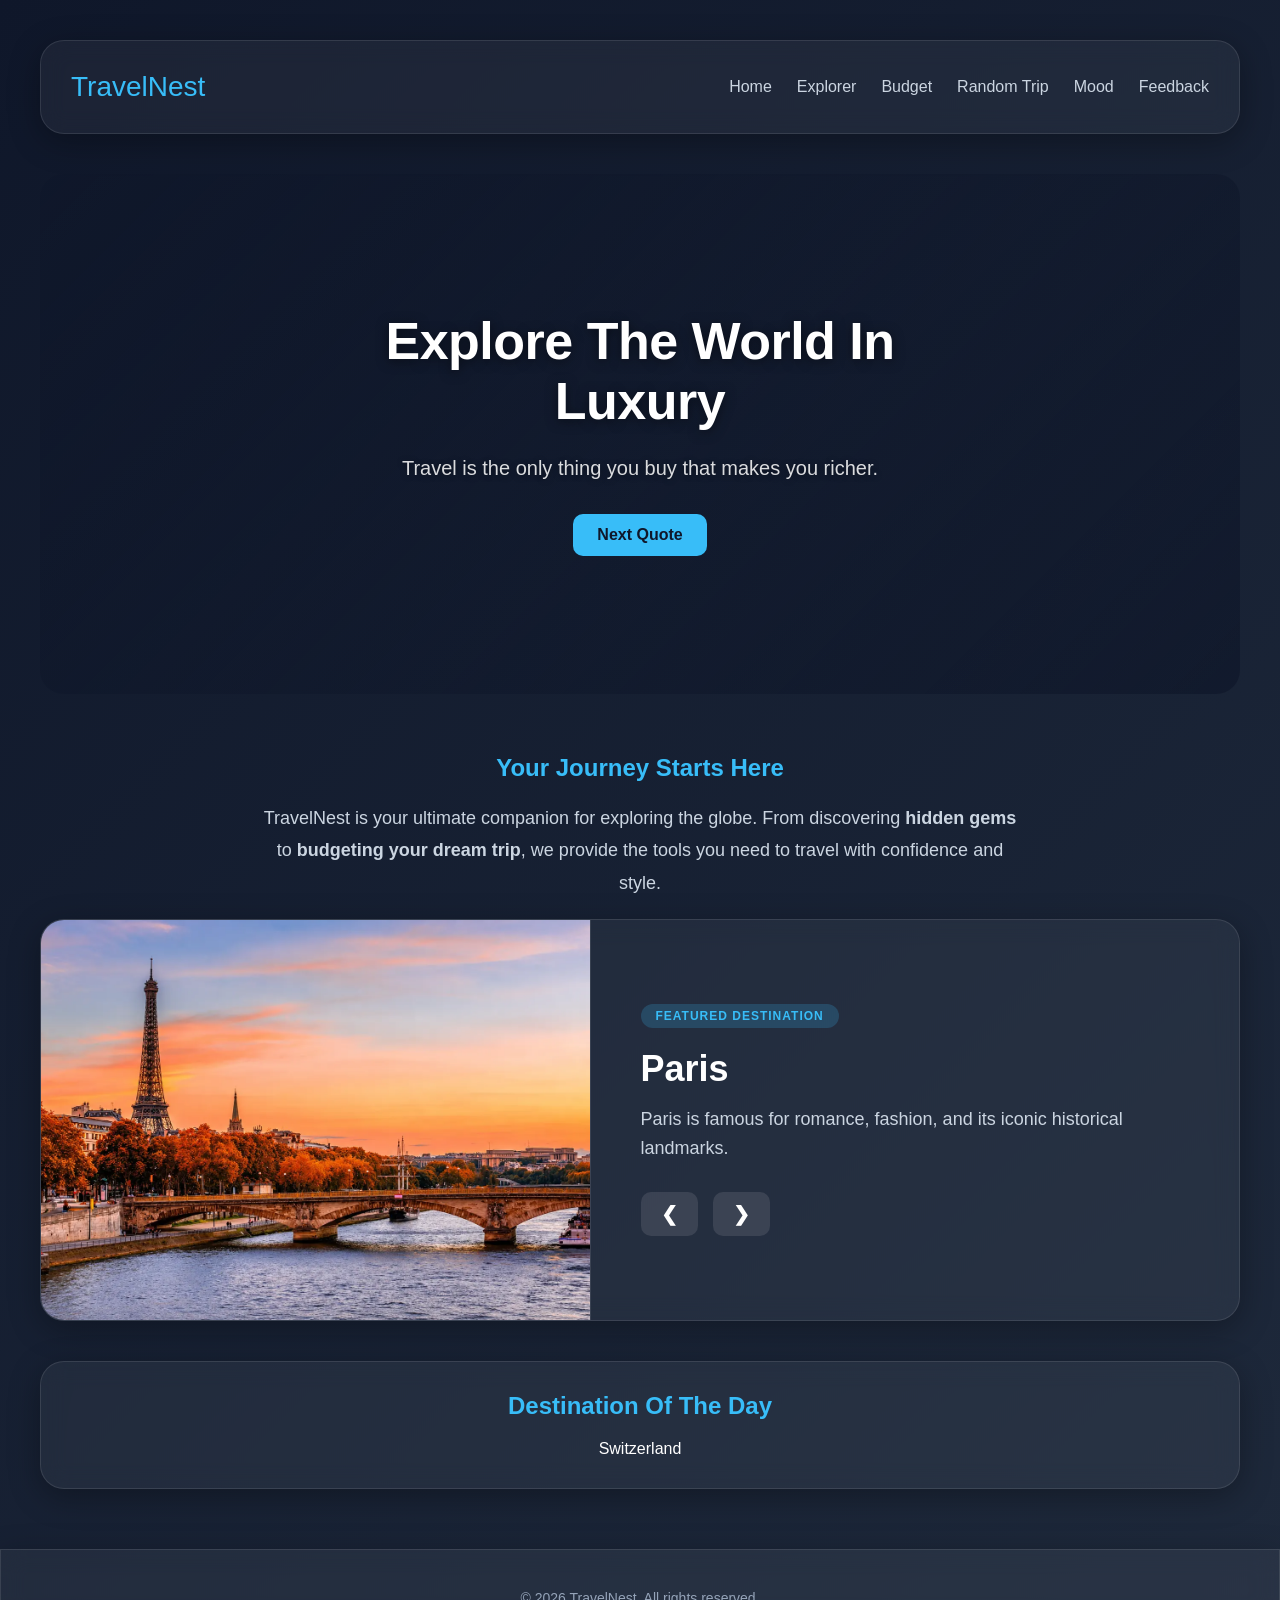
<file: index.html>
<!DOCTYPE html>
<html lang="en">

<head>
    <meta charset="UTF-8">
    <meta name="viewport" content="width=device-width, initial-scale=1.0">
    <title>TravelNest</title>
    <link rel="stylesheet" href="style.css">
    <link rel="icon" href="favicon.ico" type="image/x-icon">
    <link rel="manifest" href="manifest.json">
    <meta name="theme-color" content="#38bdf8">
</head>

<body>

    <nav class="navbar glass">
        <div class="logo">TravelNest</div>
        <div class="menu-btn" onclick="toggleMenu()">☰</div>
        <ul class="nav-links">
            <li><a href="index.html">Home</a></li>
            <li><a href="explorer.html">Explorer</a></li>
            <li><a href="budget.html">Budget</a></li>
            <li><a href="random.html">Random Trip</a></li>
            <li><a href="mood.html">Mood</a></li>
            <li><a href="feedback.html">Feedback</a></li>
        </ul>
    </nav>

    <div class="container" style="margin-bottom: 60px;">
        <header class="hero"
            style="background-image: url('https://images.unsplash.com/photo-1476514525535-07fb3b4ae5f1?auto=format&fit=crop&w=1920&q=80');">
            <div class="hero-overlay"></div>
            <div class="hero-text">
                <h1>Explore The World In Luxury</h1>
                <p id="quote">Travel is the only thing you buy that makes you richer.</p>
                <button onclick="changeQuote()">Next Quote</button>
            </div>
        </header>

        <section class="section intro-text">
            <h2>Your Journey Starts Here</h2>
            <p>TravelNest is your ultimate companion for exploring the globe. From discovering <b>hidden gems</b> to <b>budgeting your dream trip</b>, we provide the tools you need to travel with confidence and style.</p>
        </section>

        <!-- New Slideshow Section -->
        <section class="glass slideshow-section">
            <div class="slideshow-container">
                <div class="slideshow-image">
                    <img id="slideImg" src="pictures/Paris.webp" alt="Featured">
                </div>
                <div class="slideshow-content">
                    <span class="badge">Featured Destination</span>
                    <h2 id="slideTitle">Paris</h2>
                    <p id="slideDesc">Paris is famous for romance, fashion, and its iconic historical landmarks.</p>
                    <div class="slideshow-controls">
                        <button class="control-btn" onclick="prevSlide()">❮</button>
                        <button class="control-btn" onclick="nextSlide()">❯</button>
                    </div>
                </div>
            </div>
        </section>

        <section class="glass section">
            <h2>Destination Of The Day</h2>
            <p id="dailyDestination"></p>
        </section>

    </div>

    <footer class="glass footer">
        <div class="footer-bottom">
            <p>&copy; 2026 TravelNest. All rights reserved.</p>
        </div>
    </footer>

    <script src="script.js"></script>
</body>

</html>
</file>
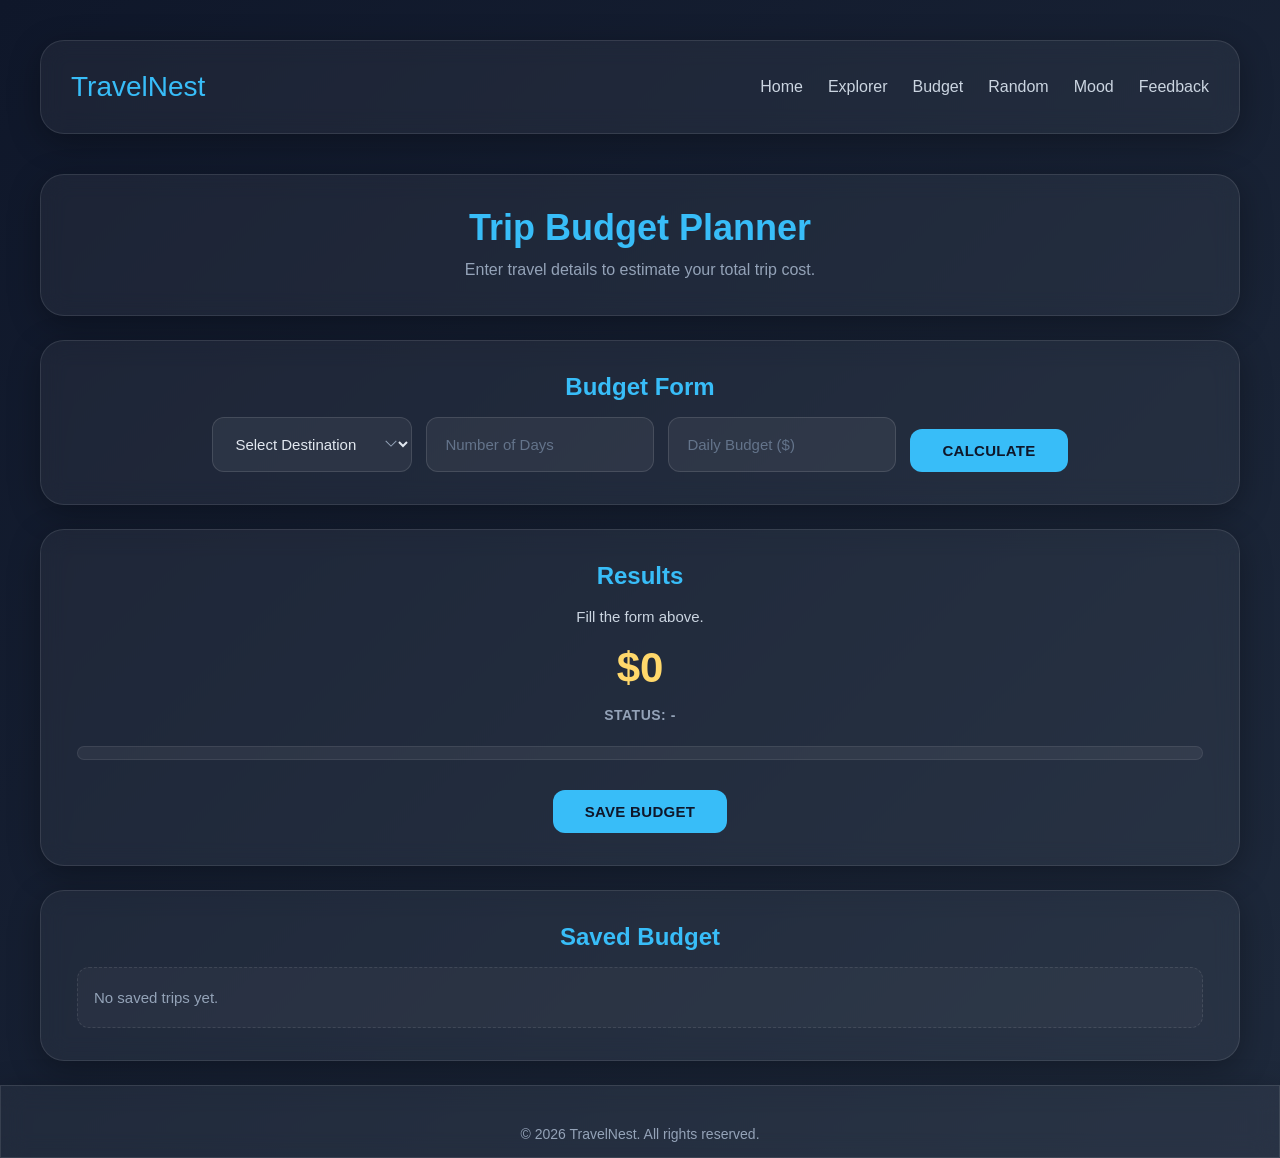
<file: budget.html>
<!DOCTYPE html>
<html lang="en">

<head>
    <meta charset="UTF-8">
    <meta name="viewport" content="width=device-width, initial-scale=1.0">
    <title>TravelNest - Budget Planner</title>
    <link rel="stylesheet" href="style.css">
    <link rel="icon" href="favicon.ico" type="image/x-icon">
    <link rel="manifest" href="manifest.json">
    <meta name="theme-color" content="#38bdf8">
</head>
<body>

    <nav class="navbar glass">
        <div class="logo">TravelNest</div>

        <div class="menu-btn" onclick="toggleMenu()">☰</div>

        <ul class="nav-links" id="navLinks">
            <li><a href="index.html">Home</a></li>
            <li><a href="explorer.html">Explorer</a></li>
            <li><a href="budget.html">Budget</a></li>
            <li><a href="random.html">Random</a></li>
            <li><a href="mood.html">Mood</a></li>
            <li><a href="feedback.html">Feedback</a></li>
        </ul>
    </nav>

    <header class="glass page-box">
        <h1>Trip Budget Planner</h1>
        <p>
            Enter travel details to estimate your total trip cost.
        </p>
    </header>

    <section class="glass page-box">
        <h2>Budget Form</h2>
        <div class="filters">
            <select id="destination" aria-label="Select destination">

                <option value="">Select Destination</option>
                <option value="Paris">Paris</option>
                <option value="Tokyo">Tokyo</option>
                <option value="Dubai">Dubai</option>
                <option value="Maldives">Maldives</option>
                <option value="Sri Lanka">Sri Lanka</option>

            </select>

            <input 
                type="number" 
                id="days" 
                placeholder="Number of Days"
                aria-label="Number of days"
            >

            <input 
                type="number" 
                id="dailyBudget" 
                placeholder="Daily Budget ($)"
                aria-label="Daily budget"
            >

            <button onclick="calculateBudget()">
                Calculate
            </button>
        </div>
    </section>

    <section class="glass page-box">

        <h2>Results</h2>
        <p id="tripText">
            Fill the form above.
        </p>
        <h3 id="totalCost">$0</h3>
        <p id="budgetStatus">
            Status: -
        </p>
        <div class="progress-wrap">
            <div class="progress-bar" id="progressBar"></div>
        </div>
        <br>
        <button onclick="saveTrip()">
            Save Budget
        </button>
    </section>

    <section class="glass page-box">
        <h2>Saved Budget</h2>
        <p id="savedTrip">
            No saved trips yet.
        </p>
    </section>

    <footer class="glass footer">
        <div class="footer-bottom">
            <p>&copy; 2026 TravelNest. All rights reserved.</p>
        </div>
    </footer>
    <script src="script.js"></script>

</body>

</html>
</file>
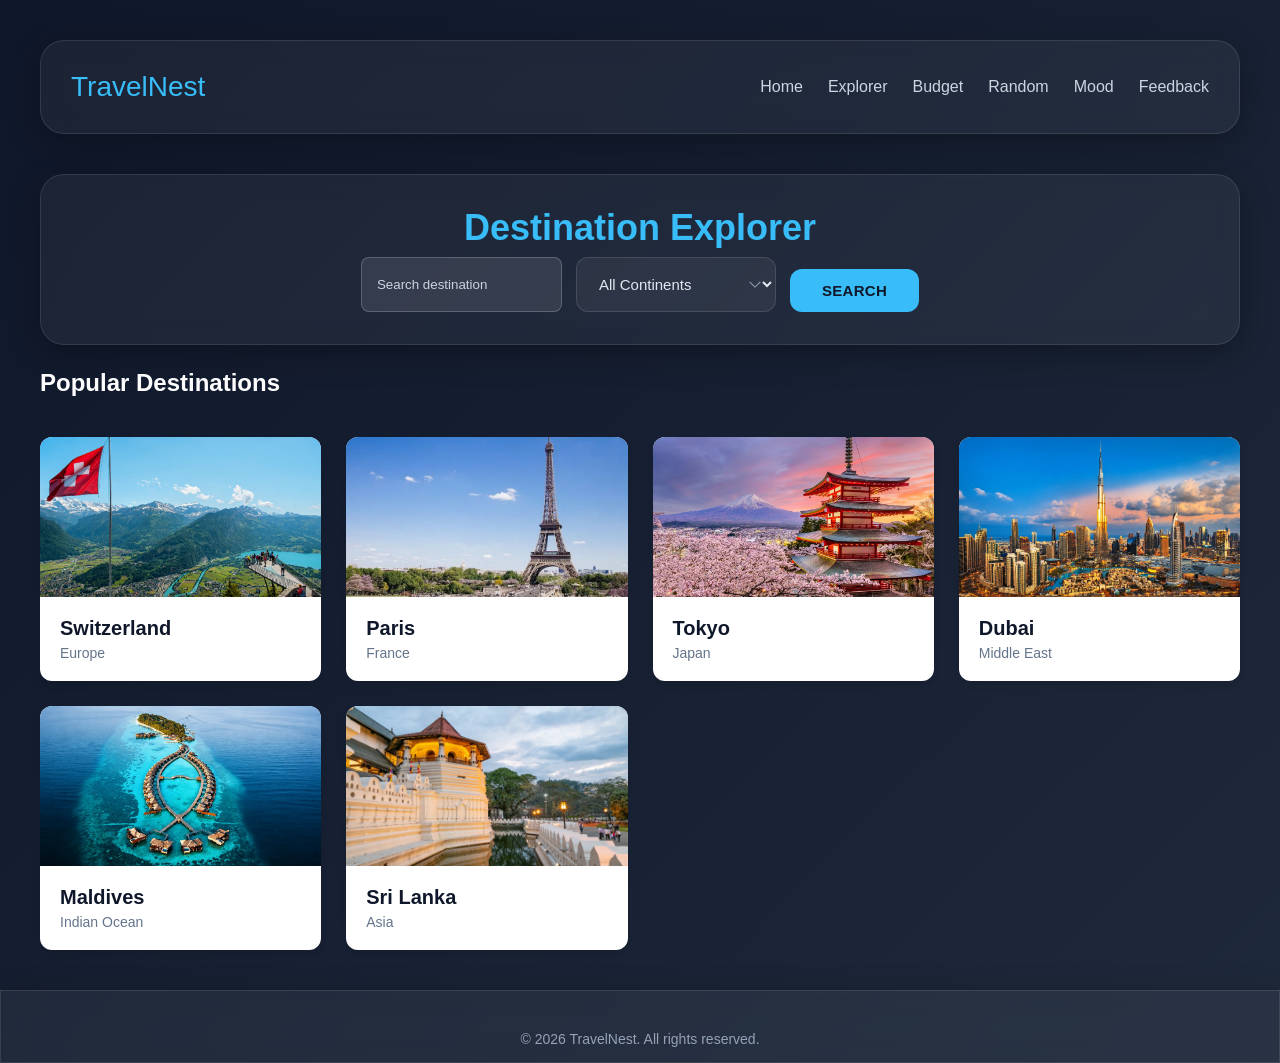
<file: explorer.html>
<!DOCTYPE html>
<html lang="en">

<head>
    <meta charset="UTF-8">
    <meta name="viewport" content="width=device-width, initial-scale=1.0">
    <title>Destination Explorer | TravelNest</title>
    <link rel="stylesheet" href="style.css">
    <meta name="description" content="Explore beautiful destinations around the world with TravelNest's Destination Explorer.">
    <link rel="icon" href="favicon.ico" type="image/x-icon">
    <link rel="manifest" href="manifest.json">
    <meta name="theme-color" content="#38bdf8">
</head>
<body>

    <nav class="navbar glass">
        <div class="logo">TravelNest</div>

        <div class="menu-btn" onclick="toggleMenu()">☰</div>

        <ul class="nav-links" id="navLinks">
            <li><a href="index.html">Home</a></li>
            <li><a href="explorer.html">Explorer</a></li>
            <li><a href="budget.html">Budget</a></li>
            <li><a href="random.html">Random</a></li>
            <li><a href="mood.html">Mood</a></li>
            <li><a href="feedback.html">Feedback</a></li>
        </ul>
    </nav>

    <header class="glass page-box">
        <h1>Destination Explorer</h1>
        <div class="filters">
            <input 
                type="text" 
                id="searchInput" 
                placeholder="Search destination"
                aria-label="Search destination"
            >
            <select id="continentFilter" aria-label="Select continent">
                <option value="all">All Continents</option>
                <option value="Europe">Europe</option>
                <option value="Asia">Asia</option>
                <option value="Middle East">Middle East</option>
                <option value="Indian Ocean">Indian Ocean</option>
            </select>
            <button onclick="filterDestinations()">
                Search
            </button>
        </div>
    </header>
    <section class="card-section">
        <h2 class="section-title">Popular Destinations</h2>

        <div class="card-container" id="cardContainer"></div>
    </section>

    <div class="modal" id="modal" aria-hidden="true">
        <div class="modal-content">

            <button 
                class="close-btn" 
                onclick="closeModal()" 
                aria-label="Close modal"
            >
                ✖
            </button>

            <h2 id="modalTitle">Destination Details</h2>
            <p id="modalDescription" class="modal-desc"></p>
            <h3>Top Attractions</h3>
            <ul id="attractionList" class="attractions-list"></ul>
            <h3>Travel Budget</h3>
            <table class="budget-table">
                <thead>
                    <tr>
                        <th>Budget Type</th>
                        <th>Estimated Cost</th>
                    </tr>
                </thead>

                <tbody>
                    <tr>
                        <td>Low</td>
                        <td id="budgetCost"></td>
                    </tr>

                    <tr>
                        <td>Moderate</td>
                        <td id="standardCost"></td>
                    </tr>

                    <tr>
                        <td>Luxury</td>
                        <td id="luxuryCost"></td>
                    </tr>
                </tbody>
            </table>

        </div>
    </div>

    <footer class="glass footer">
        <div class="footer-bottom">
            <p>&copy; 2026 TravelNest. All rights reserved.</p>
        </div>
    </footer>

    <script src="script.js" defer></script>

</body>
</html>
</file>
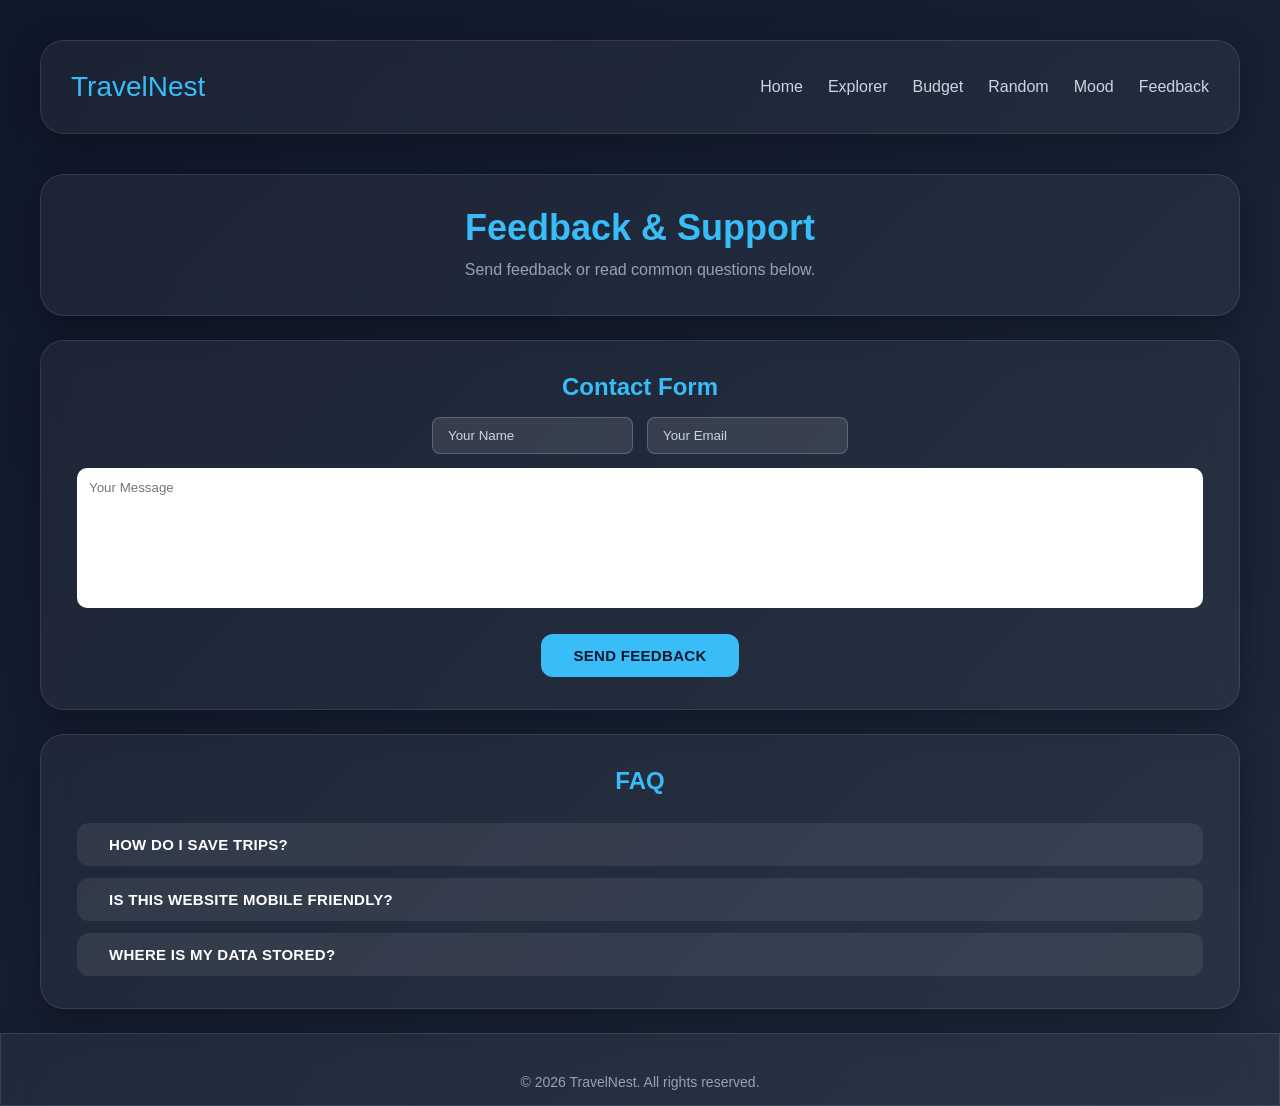
<file: feedback.html>
<!DOCTYPE html>
<html lang="en">

<head>
    <meta charset="UTF-8">
    <meta name="viewport" content="width=device-width, initial-scale=1.0">
    <title>TravelNest - Feedback</title>
    <link rel="stylesheet" href="style.css">
    <link rel="icon" href="favicon.ico" type="image/x-icon">
    <link rel="manifest" href="manifest.json">
    <meta name="theme-color" content="#38bdf8">
</head>

<body>

    <nav class="navbar glass">
        <div class="logo">TravelNest</div>

        <div class="menu-btn" onclick="toggleMenu()">☰</div>

        <ul class="nav-links" id="navLinks">
            <li><a href="index.html">Home</a></li>
            <li><a href="explorer.html">Explorer</a></li>
            <li><a href="budget.html">Budget</a></li>
            <li><a href="random.html">Random</a></li>
            <li><a href="mood.html">Mood</a></li>
            <li><a href="feedback.html">Feedback</a></li>
        </ul>
    </nav>

    <section class="glass page-box">
        <h1>Feedback & Support</h1>
        <p>Send feedback or read common questions below.</p>
    </section>

    <section class="glass page-box">

        <h2>Contact Form</h2>

        <div class="filters">

            <input type="text" id="userName" placeholder="Your Name">

            <input type="email" id="userEmail" placeholder="Your Email">

            <textarea id="userMessage" placeholder="Your Message"></textarea>

            <button onclick="submitFeedback()">Send Feedback</button>

        </div>

    </section>

    <section class="glass page-box">

        <h2>FAQ</h2>

        <div class="faq-box">

            <button class="faq-btn" onclick="toggleFAQ(0)">
                How do I save trips?
            </button>
            <div class="faq-answer">
                Use the Save buttons on Budget or Random pages.
            </div>

            <button class="faq-btn" onclick="toggleFAQ(1)">
                Is this website mobile friendly?
            </button>
            <div class="faq-answer">
                Yes, the website is responsive for phones and tablets.
            </div>

            <button class="faq-btn" onclick="toggleFAQ(2)">
                Where is my data stored?
            </button>
            <div class="faq-answer">
                Data is stored in your browser using localStorage.
            </div>

        </div>

    </section>

    <footer class="glass footer">
        <div class="footer-bottom">
            <p>&copy; 2026 TravelNest. All rights reserved.</p>
        </div>
    </footer>

    <script src="script.js"></script>
</body>

</html>
</file>
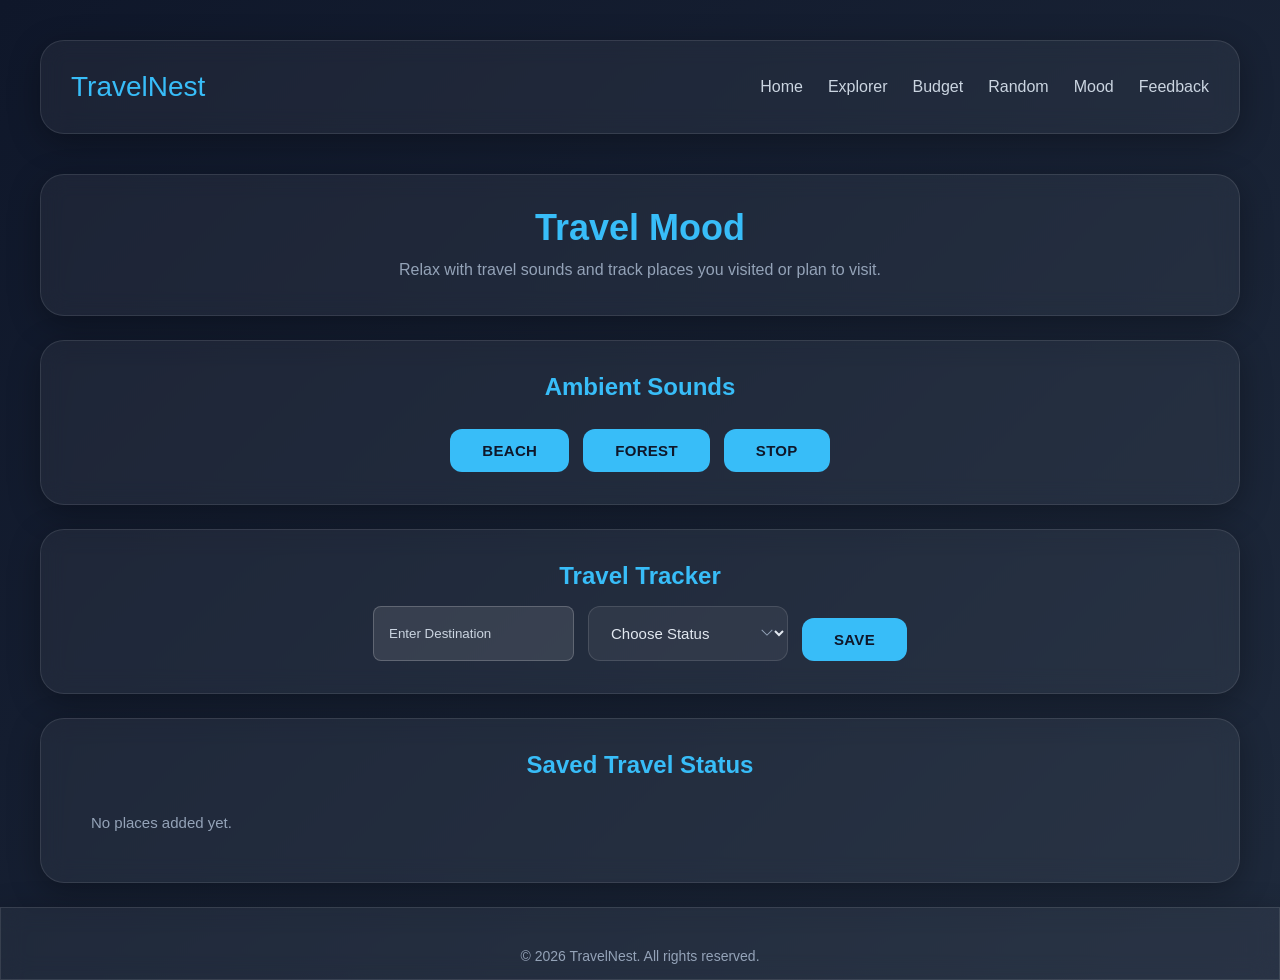
<file: mood.html>
<!DOCTYPE html>
<html lang="en">

<head>
    <meta charset="UTF-8">
    <meta name="viewport" content="width=device-width, initial-scale=1.0">
    <title>TravelNest - Mood</title>
    <link rel="stylesheet" href="style.css">
    <link rel="icon" href="favicon.ico" type="image/x-icon">
    <link rel="manifest" href="manifest.json">
    <meta name="theme-color" content="#38bdf8">
</head>

<body>

    <nav class="navbar glass">
        <div class="logo">TravelNest</div>

        <div class="menu-btn" onclick="toggleMenu()">☰</div>

        <ul class="nav-links" id="navLinks">
            <li><a href="index.html">Home</a></li>
            <li><a href="explorer.html">Explorer</a></li>
            <li><a href="budget.html">Budget</a></li>
            <li><a href="random.html">Random</a></li>
            <li><a href="mood.html">Mood</a></li>
            <li><a href="feedback.html">Feedback</a></li>
        </ul>
    </nav>

    <section class="glass page-box">
        <h1>Travel Mood</h1>
        <p>Relax with travel sounds and track places you visited or plan to visit.</p>
    </section>

    <section class="glass page-box">
        <h2>Ambient Sounds</h2>
        <div class="filters">
            <button onclick="playBeach()">Beach</button>
            <button onclick="playForest()">Forest</button>

            <button onclick="stopSounds()">Stop</button>
        </div>
    </section>

    <section class="glass page-box">
        <h2>Travel Tracker</h2>
        <div class="filters">
            <input type="text" id="placeName" placeholder="Enter Destination">
            <select id="travelStatus">
                <option value="">Choose Status</option>
                <option value="Visited">Visited</option>
                <option value="Planned">Planned</option>
            </select>
            <button onclick="saveTravelStatus()">Save</button>
        </div>
    </section>

    <section class="glass page-box">
        <h2>Saved Travel Status</h2>
        <p id="travelResult">No places added yet.</p>
    </section>

    <audio id="beachSound" loop>
        <source src="beach.mp3" type="audio/mpeg">
    </audio>
    <audio id="forestSound" loop>
        <source src="forest.mp3" type="audio/mpeg">
    </audio>


    <footer class="glass footer">
        <div class="footer-bottom">
            <p>&copy; 2026 TravelNest. All rights reserved.</p>
        </div>
    </footer>

    <script src="script.js"></script>
</body>

</html>
</file>
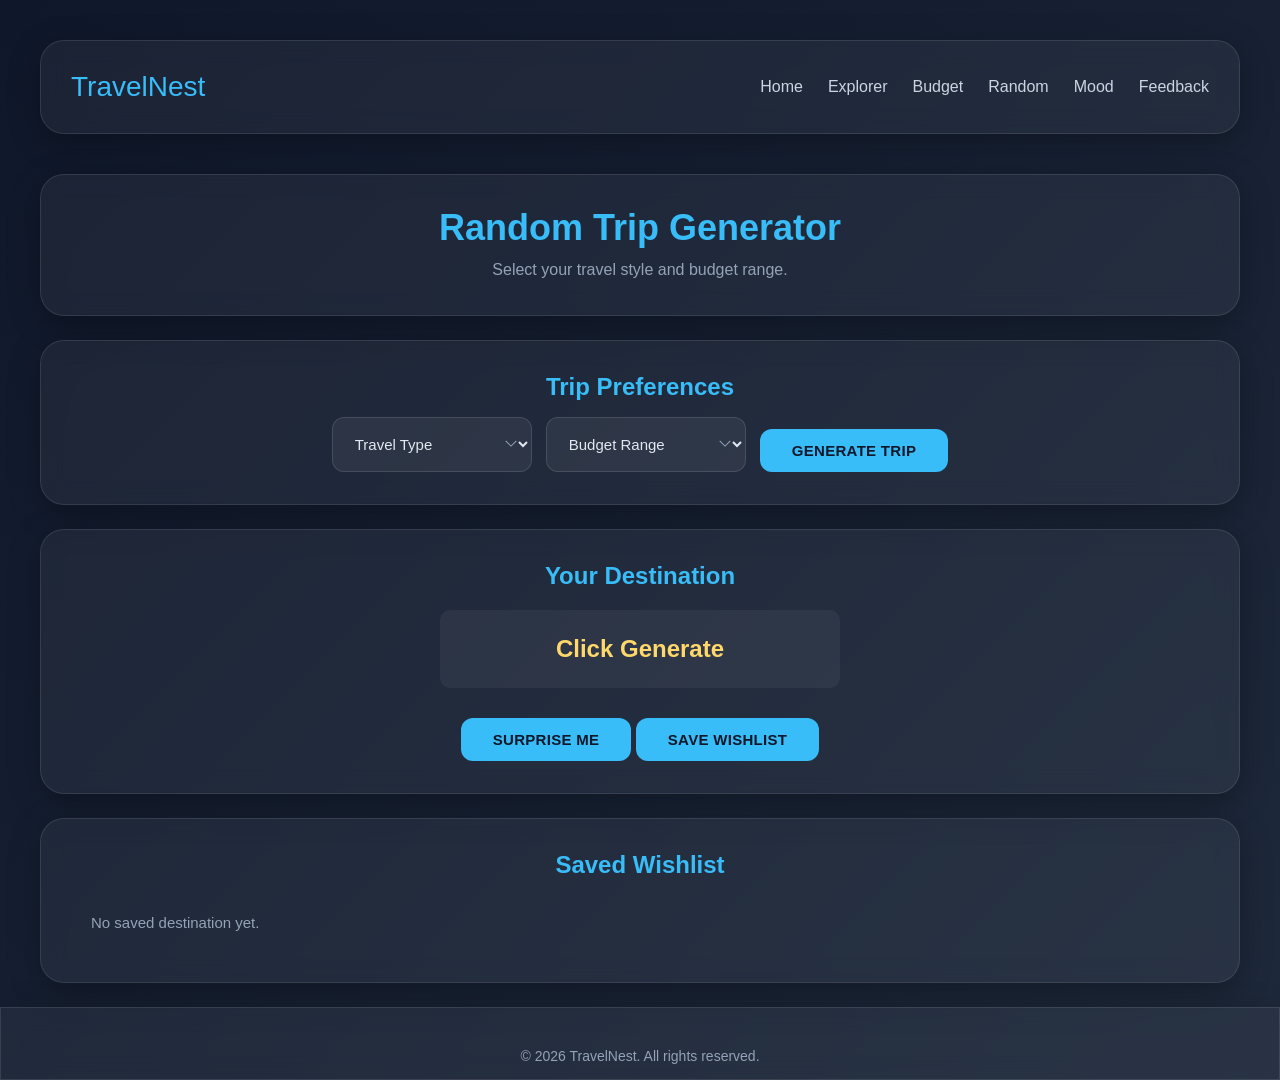
<file: random.html>
<!DOCTYPE html>
<html lang="en">

<head>
    <meta charset="UTF-8">
    <meta name="viewport" content="width=device-width, initial-scale=1.0">
    <title>TravelNest - Random Trip</title>
    <link rel="stylesheet" href="style.css">
    <link rel="icon" href="favicon.ico" type="image/x-icon">
    <link rel="manifest" href="manifest.json">
    <meta name="theme-color" content="#38bdf8">
</head>

<body>


    <nav class="navbar glass">
        <div class="logo">TravelNest</div>

        <div class="menu-btn" onclick="toggleMenu()">☰</div>

        <ul class="nav-links" id="navLinks">
            <li><a href="index.html">Home</a></li>
            <li><a href="explorer.html">Explorer</a></li>
            <li><a href="budget.html">Budget</a></li>
            <li><a href="random.html">Random</a></li>
            <li><a href="mood.html">Mood</a></li>
            <li><a href="feedback.html">Feedback</a></li>
        </ul>
    </nav>

    <header class="glass page-box">
        <h1>Random Trip Generator</h1>
        <p>
            Select your travel style and budget range.
        </p>
    </header>

    <section class="glass page-box">
        <h2>Trip Preferences</h2>
        <div class="filters">
            <select id="travelType" aria-label="Select travel type">
                <option value="">Travel Type</option>
                <option value="Adventure">Adventure</option>
                <option value="Relaxation">Relaxation</option>
                <option value="Cultural">Cultural</option>
                <option value="Nature">Nature</option>
            </select>

            <select id="budgetRange" aria-label="Select budget range">
                <option value="">Budget Range</option>
                <option value="Low">Low</option>
                <option value="Medium">Medium</option>
                <option value="High">High</option>
            </select>
            <button onclick="generateTrip()">
                Generate Trip
            </button>
        </div>
    </section>

    <section class="glass page-box center-box">
        <h2>Your Destination</h2>
        <div class="random-card" id="tripResult">
            Click Generate
        </div>
        <br>
        <button onclick="surpriseMe()">
            Surprise Me
        </button>
        <button onclick="saveWishlist()">
            Save Wishlist
        </button>
    </section>

    <section class="glass page-box">
        <h2>Saved Wishlist</h2>
        <p id="wishlistText">
            No saved destination yet.
        </p>
    </section>

    <footer class="glass footer">
        <div class="footer-bottom">
            <p>&copy; 2026 TravelNest. All rights reserved.</p>
        </div>
    </footer>
    <script src="script.js"></script>

</body>
</html>
</file>
<file: style.css>
* {
    margin: 0;
    padding: 0;
    box-sizing: border-box;
    font-family: 'Segoe UI', Tahoma, Geneva, Verdana, sans-serif;
}

body {
    background: linear-gradient(135deg, #0f172a, #1e293b);
    color: white;
    min-height: 100vh;
    padding: 40px;
    padding-bottom: 0;
    display: flex;
    flex-direction: column;
}

.navbar {
    display: flex;
    justify-content: space-between;
    align-items: center;
    margin-bottom: 40px;
}

.navbar .logo {
    color: #38bdf8;
    font-size: 28px;
}

.nav-links {
    display: flex;
    gap: 25px;
    list-style: none;
}

.nav-links a {
    color: #cbd5e1;
    text-decoration: none;
    font-weight: 500;
}

.nav-links a:hover {
    color: white;
}

.glass {
    background: rgba(255, 255, 255, 0.05);
    backdrop-filter: blur(12px);
    border: 1px solid rgba(255, 255, 255, 0.1);
    border-radius: 24px;
    padding: 30px;
    box-shadow: 0 8px 32px rgba(0, 0, 0, 0.3);
}

.hero {
    position: relative;
    width: 100%;
    min-height: 520px;
    border-radius: 24px;
    overflow: hidden;
    margin-bottom: 40px;
    background-size: cover;
    background-position: center;
    background-repeat: no-repeat;
    display: flex;
    align-items: center;
    justify-content: center;
}

.hero-overlay {
    position: absolute;
    inset: 0;
    background: linear-gradient(135deg,
            rgba(15, 23, 42, 0.70) 0%,
            rgba(15, 23, 42, 0.45) 50%,
            rgba(15, 23, 42, 0.70) 100%);
    z-index: 1;
}

.hero-text {
    position: relative;
    z-index: 2;
    text-align: center;
    max-width: 700px;
    padding: 40px 30px;
}

.hero h1 {
    font-size: 52px;
    margin-bottom: 20px;
    line-height: 1.15;
    color: #ffffff;
    text-shadow: 0 2px 12px rgba(0, 0, 0, 0.5);
    letter-spacing: -0.5px;
}

.hero p {
    font-size: 20px;
    color: rgba(255, 255, 255, 0.85);
    margin-bottom: 30px;
    text-shadow: 0 1px 6px rgba(0, 0, 0, 0.4);
    line-height: 1.6;
}

button {
    padding: 12px 24px;
    border: none;
    border-radius: 10px;
    background: #38bdf8;
    color: #0f172a;
    cursor: pointer;
    font-weight: bold;
    font-size: 16px;
}

button:hover {
    background: #7dd3fc;
}

.section {
    margin-top: 40px;
    text-align: center;
}

.intro-text {
    max-width: 800px;
    margin-left: auto;
    margin-right: auto;
    padding: 20px;
}

.intro-text p {
    font-size: 18px;
    color: #cbd5e1;
    line-height: 1.8;
}

.section h2 {
    margin-bottom: 20px;
    color: #38bdf8;
}

.footer {
    text-align: center;
    margin: auto -40px 0;
    padding: 40px 30px 15px;
    border-radius: 0;
}

.footer-bottom p {
    margin: 0;
    color: #94a3b8;
    font-size: 14px;
}

.footer h3 {
    margin-bottom: 20px;
}

.footer input {
    padding: 12px;
    width: 280px;
    border: 1px solid rgba(255, 255, 255, 0.2);
    background: rgba(255, 255, 255, 0.05);
    color: white;
    border-radius: 10px;
    margin-right: 10px;
    outline: none;
}

.footer input:focus {
    border-color: #38bdf8;
}

@media(max-width:768px) {

    .hero {
        min-height: 380px;
    }

    .navbar {
        flex-direction: column;
        gap: 15px;
    }

    .nav-links {
        flex-wrap: wrap;
        justify-content: center;
    }

    .hero h1 {
        font-size: 30px;
    }

}

/* --- Slideshow Section --- */
.slideshow-section {
    margin-bottom: 40px;
    padding: 0;
    overflow: hidden;
}

.slideshow-container {
    display: flex;
    min-height: 400px;
}

.slideshow-image {
    flex: 1;
    height: 400px;
    border-right: 1px solid rgba(255, 255, 255, 0.1);
}

.slideshow-image img {
    width: 100%;
    height: 100%;
    object-fit: cover;
}

.slideshow-content {
    flex: 1;
    padding: 50px;
    display: flex;
    flex-direction: column;
    justify-content: center;
    text-align: left;
}

.badge {
    display: inline-block;
    padding: 5px 15px;
    background: rgba(56, 189, 248, 0.2);
    color: #38bdf8;
    border-radius: 20px;
    font-size: 12px;
    font-weight: bold;
    text-transform: uppercase;
    letter-spacing: 1px;
    margin-bottom: 20px;
    width: fit-content;
}

.slideshow-content h2 {
    font-size: 36px;
    margin-bottom: 15px;
    color: white;
}

.slideshow-content p {
    font-size: 18px;
    color: #cbd5e1;
    line-height: 1.6;
    margin-bottom: 30px;
}

.slideshow-controls {
    display: flex;
    gap: 15px;
}

.control-btn {
    background: rgba(255, 255, 255, 0.1);
    color: white;
    padding: 10px 20px;
    border-radius: 10px;
    font-size: 20px;
}

.control-btn:hover {
    background: #38bdf8;
    color: #0f172a;
}

@media(max-width:900px) {
    .slideshow-container {
        flex-direction: column;
    }
    .slideshow-image {
        height: 250px;
    }
    .slideshow-content {
        padding: 30px;
    }
}

/* --- Home Page Famous Places --- */
.famous-grid {
    display: grid;
    grid-template-columns: repeat(auto-fit, minmax(300px, 1fr));
    gap: 30px;
    margin-top: 30px;
}

.famous-card {
    background: rgba(255, 255, 255, 0.05);
    border: 1px solid rgba(255, 255, 255, 0.1);
    border-radius: 20px;
    overflow: hidden;
    transition: transform 0.3s ease;
    text-align: left;
}

.famous-card:hover {
    transform: translateY(-5px);
}

.famous-img-box {
    height: 200px;
    width: 100%;
}

.famous-img-box img {
    width: 100%;
    height: 100%;
    object-fit: cover;
}

.famous-info {
    padding: 20px;
}

.famous-info h3 {
    color: #38bdf8;
    margin-bottom: 10px;
    font-size: 22px;
}

.famous-info p {
    color: #cbd5e1;
    font-size: 15px;
    line-height: 1.5;
}

/* --- Explorer Page CSS --- */

.filters {
    display: flex;
    gap: 10px;
    justify-content: center;
    margin-top: 20px;
    flex-wrap: wrap;
}

.filters input,
.filters select {
    padding: 10px 15px;
    border-radius: 8px;
    border: 1px solid rgba(255, 255, 255, 0.2);
    background: rgba(255, 255, 255, 0.1);
    color: white;
    outline: none;
}

.filters input::placeholder {
    color: #cbd5e1;
}

.filters button {
    padding: 10px 20px;
}

#cardContainer {
    display: grid;
    grid-template-columns: repeat(auto-fill, minmax(260px, 1fr));
    gap: 25px;
    margin-top: 40px;
    padding-bottom: 40px;
}

.destination-card {
    background: white;
    color: #0f172a;
    border-radius: 12px;
    overflow: hidden;
    cursor: pointer;
    box-shadow: 0 4px 6px rgba(0, 0, 0, 0.1);
}

.destination-card:hover {
    box-shadow: 0 10px 15px rgba(0, 0, 0, 0.2);
}

.card-img-wrapper {
    height: 160px;
    width: 100%;
    background-color: #e2e8f0;
    /* Light grey placeholder color */
    overflow: hidden;
}

.card-img-wrapper img {
    width: 100%;
    height: 100%;
    object-fit: cover;
}

.card-info {
    padding: 20px;
}

.card-info h3 {
    margin-bottom: 5px;
    font-size: 20px;
    color: #0f172a;
}

.card-info p {
    font-size: 14px;
    color: #64748b;
}

/* Modal CSS matching the image */
.modal {
    position: fixed;
    top: 0;
    left: 0;
    width: 100%;
    height: 100%;
    background: rgba(0, 0, 0, 0.6);
    display: none;
    justify-content: center;
    align-items: center;
    z-index: 1000;
}

.modal-content {
    background: white;
    color: #0f172a;
    width: 90%;
    max-width: 600px;
    padding: 30px;
    border-radius: 12px;
    position: relative;
    box-shadow: 0 20px 25px -5px rgba(0, 0, 0, 0.1), 0 10px 10px -5px rgba(0, 0, 0, 0.04);
}

.close-btn {
    position: absolute;
    top: 15px;
    right: 20px;
    font-size: 24px;
    cursor: pointer;
    color: #64748b;
}

.close-btn:hover {
    color: #0f172a;
}

#modalTitle {
    font-size: 28px;
    margin-bottom: 15px;
    color: #0f172a;
}

.modal-desc {
    font-size: 16px;
    line-height: 1.5;
    color: #475569;
    margin-bottom: 25px;
}

.modal-content h3 {
    font-size: 20px;
    margin-bottom: 10px;
    margin-top: 20px;
    color: #0f172a;
}

.attractions-list {
    margin-bottom: 25px;
    padding-left: 20px;
    color: #475569;
    line-height: 1.6;
}

.budget-table {
    width: 100%;
    border-collapse: collapse;
    margin-top: 10px;
}

.budget-table th,
.budget-table td {
    border: 1px solid #e2e8f0;
    padding: 12px 15px;
    text-align: left;
}

.budget-table th {
    background-color: #f8fafc;
    font-weight: 600;
    color: #0f172a;
}

.budget-table td {
    color: #475569;
}

.progress-wrap {
    width: 100%;
    height: 22px;
    background: rgba(255, 255, 255, 0.08);
    border-radius: 30px;
    overflow: hidden;
    margin-top: 15px;
}

.progress-bar {
    width: 0%;
    height: 100%;
    background: linear-gradient(90deg, #ffd86b, #ffb347);
    border-radius: 30px;
}

/* ========================================
   Budget Page Styles
   ======================================== */

.page-box {
    margin-bottom: 24px;
    padding: 32px 36px;
    text-align: center;
}

/* --- Header Section --- */
.page-box h1 {
    font-size: 36px;
    color: #38bdf8;
    margin-bottom: 8px;
}

.page-box>p {
    color: #94a3b8;
    font-size: 16px;
    line-height: 1.6;
}

/* --- Form Controls --- */
.page-box .filters {
    gap: 14px;
    margin-top: 0;
}

.page-box .filters select,
.page-box .filters input[type="number"] {
    padding: 12px 18px;
    border-radius: 12px;
    border: 1px solid rgba(255, 255, 255, 0.12);
    background: rgba(255, 255, 255, 0.06);
    color: #e2e8f0;
    font-size: 15px;
    min-width: 200px;
    outline: none;
}

.page-box .filters select:focus,
.page-box .filters input[type="number"]:focus {
    border-color: #38bdf8;
}

.page-box .filters input[type="number"]::placeholder {
    color: #64748b;
}

/* Custom select arrow */
.page-box .filters select {
    background-image: url("data:image/svg+xml,%3Csvg xmlns='http://www.w3.org/2000/svg' width='12' height='12' viewBox='0 0 12 12'%3E%3Cpath fill='%2394a3b8' d='M6 8.825L.35 3.175l.7-.7L6 7.425l4.95-4.95.7.7z'/%3E%3C/svg%3E");
    background-repeat: no-repeat;
    background-position: right 14px center;
    padding-right: 36px;
}

.page-box .filters select option {
    background: #1e293b;
    color: #e2e8f0;
}

/* --- Results Section --- */
.page-box h2 {
    font-size: 24px;
    color: #38bdf8;
    margin-bottom: 16px;
}

/* Total cost callout */
.page-box h3#totalCost,
.page-box h3 {
    font-size: 42px;
    font-weight: 700;
    color: #ffd86b;
    margin: 16px 0 12px;
}

/* Trip text & status */
#tripText {
    color: #cbd5e1;
    font-size: 15px;
    line-height: 1.5;
}

#budgetStatus {
    font-size: 14px;
    font-weight: 600;
    color: #94a3b8;
    letter-spacing: 0.5px;
    text-transform: uppercase;
    margin-bottom: 4px;
}

/* Progress bar tweaks */
.page-box .progress-wrap {
    margin-top: 20px;
    height: 14px;
    border-radius: 20px;
    background: rgba(255, 255, 255, 0.06);
    border: 1px solid rgba(255, 255, 255, 0.08);
}

.page-box .progress-bar {
    height: 100%;
    border-radius: 20px;
}

/* Save / action buttons inside page-box */
.page-box button {
    margin-top: 12px;
    padding: 13px 32px;
    border-radius: 12px;
    font-size: 15px;
    font-weight: 700;
    letter-spacing: 0.3px;
    text-transform: uppercase;
}

/* --- Saved Budget Section --- */
#savedTrip {
    color: #94a3b8;
    font-size: 15px;
    padding: 16px;
    border-radius: 12px;
    background: rgba(255, 255, 255, 0.03);
    border: 1px dashed rgba(255, 255, 255, 0.1);
    margin-top: 12px;
    line-height: 1.8;
    text-align: left;
    white-space: pre-line;
}

/* ========================================
   Budget Page Responsive
   ======================================== */
@media (max-width: 768px) {
    .page-box {
        padding: 24px 20px;
        margin-bottom: 18px;
    }

    .page-box h1 {
        font-size: 26px;
    }

    .page-box h3#totalCost,
    .page-box h3 {
        font-size: 36px;
    }

    .page-box .filters select,
    .page-box .filters input[type="number"] {
        min-width: 100%;
    }

    .page-box .filters {
        flex-direction: column;
        align-items: stretch;
    }
}

/* Mobile menu toggle */
.menu-btn {
    display: none;
    font-size: 28px;
    cursor: pointer;
    color: #38bdf8;
}

@media (max-width: 768px) {
    .menu-btn {
        display: block;
    }

    .nav-links {
        display: none;
        flex-direction: column;
        width: 100%;
        text-align: center;
        gap: 12px;
        padding-top: 10px;
    }

    .nav-links.active {
        display: flex;
    }
}

.center-box {
    text-align: center;
}

.random-card {
    margin: auto;
    margin-top: 20px;
    max-width: 400px;
    padding: 25px;
    border-radius: 10px;
    font-size: 24px;
    font-weight: bold;
    color: #ffd86b;
    background: rgba(255, 255, 255, 0.05);
}

#wishlistText {
    color: #94a3b8;
    font-size: 15px;
    padding: 14px;
    margin-top: 10px;
    line-height: 1.8;
    text-align: left;
    white-space: pre-line;
}

#travelResult {
    color: #94a3b8;
    font-size: 15px;
    padding: 14px;
    margin-top: 10px;
    line-height: 1.8;
    text-align: left;
    white-space: pre-line;
}

textarea {
    width: 100%;
    min-height: 140px;
    padding: 12px;
    border: none;
    border-radius: 10px;
    resize: none;
}

#formResult {
    margin-top: 15px;
    color: #ffd86b;
    font-size: 18px;
}

.faq-box {
    margin-top: 10px;
}

.faq-btn {
    width: 100%;
    text-align: left;
    margin-top: 10px;
    background: rgba(255, 255, 255, 0.08);
    color: white;
}

.faq-answer {
    display: none;
    padding: 15px;
    margin-top: 5px;
    border-radius: 12px;
    background: rgba(255, 255, 255, 0.05);
    line-height: 1.7;
}
</file>
